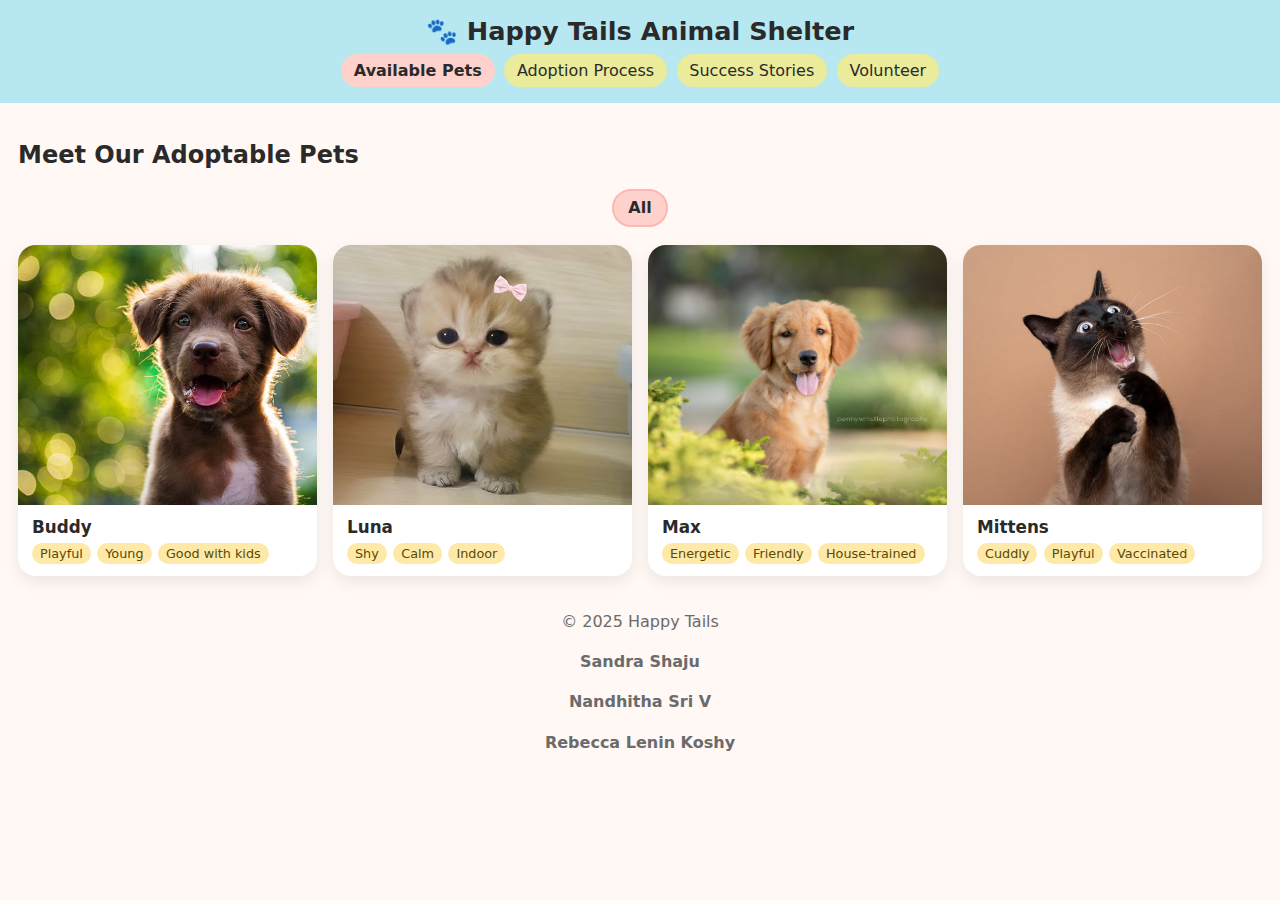
<file: pet adoption/index.html>
<!DOCTYPE html>
<html lang="en">
<head>
<meta charset="utf-8">
<meta name="viewport" content="width=device-width, initial-scale=1">
<title>Happy Tails • Available Pets</title>
<link rel="stylesheet" href="style.css">
</head>
<body>
<header>
  <h1>🐾 Happy Tails Animal Shelter</h1>
  <nav>
    <a class="active" href="index.html">Available Pets</a>
    <a href="adoption.html">Adoption Process</a>
    <a href="stories.html">Success Stories</a>
    <a href="volunteer.html">Volunteer</a>
  </nav>
</header>

<main>
  <h2>Meet Our Adoptable Pets</h2>

  <!-- Filters (radio hack) -->
  <div class="filters">
    <input type="radio" id="filter-all"   name="pet-filter" checked>
    <label for="filter-all">All</label>
  </div>

  <!-- Grid (must be a sibling of radios for the CSS ~ selector) -->
  <section class="pet-grid">
    <a class="pet-card dog" href="buddy.html">
      <img loading="lazy" src="images\buddy.jpg" alt="Buddy the dog">
      <div class="card-body">
        <h3>Buddy</h3>
        <div class="tags">
          <span class="tag">Playful</span><span class="tag">Young</span><span class="tag">Good with kids</span>
        </div>
      </div>
    </a>

    <a class="pet-card cat" href="luna.html">
      <img loading="lazy" src="images/luna.jpg" alt="Luna the cat">
      <div class="card-body">
        <h3>Luna</h3>
        <div class="tags">
          <span class="tag">Shy</span><span class="tag">Calm</span><span class="tag">Indoor</span>
        </div>
      </div>
    </a>

    <a class="pet-card dog" href="max.html">
      <img loading="lazy" src="images/max.jpg" alt="Max the dog">
      <div class="card-body">
        <h3>Max</h3>
        <div class="tags">
          <span class="tag">Energetic</span><span class="tag">Friendly</span><span class="tag">House-trained</span>
        </div>
      </div>
    </a>

    <a class="pet-card cat" href="mittens.html">
      <img loading="lazy" src="images/mittens.jpg" alt="Mittens the cat">
      <div class="card-body">
        <h3>Mittens</h3>
        <div class="tags">
          <span class="tag">Cuddly</span><span class="tag">Playful</span><span class="tag">Vaccinated</span>
        </div>
      </div>
    </a>
  </section>
  
</main>

<footer>© 2025 Happy Tails<break> 
  <h4> Sandra Shaju</h4>
  <h4>Nandhitha Sri V</h4>
  <h4>Rebecca Lenin Koshy</h4></break></footer>
</body>
</html>
</file>
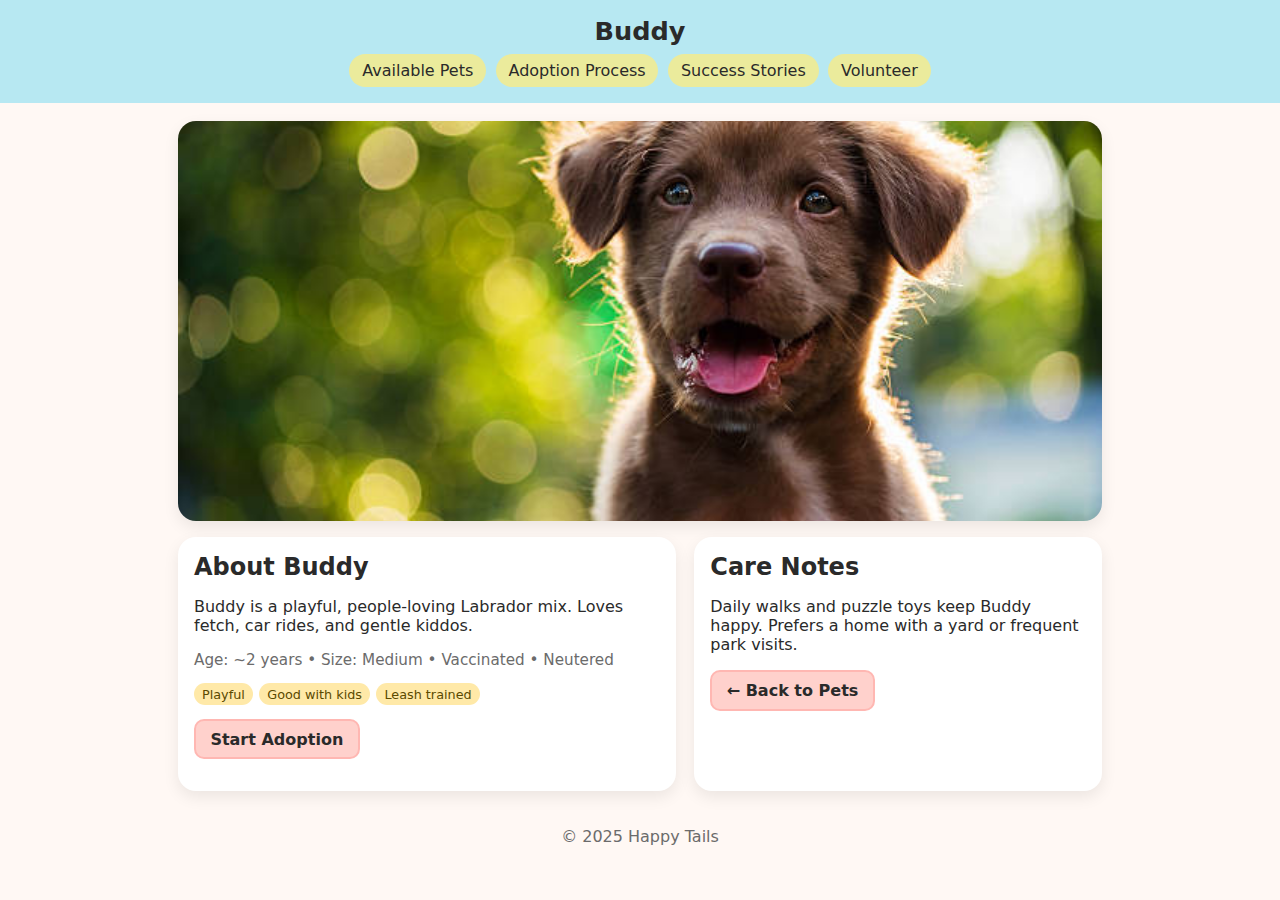
<file: pet adoption/buddy.html>
<!DOCTYPE html>
<html lang="en">
<head>
<meta charset="utf-8"><meta name="viewport" content="width=device-width, initial-scale=1">
<title>Buddy • Adoptable Dog</title>
<link rel="stylesheet" href="style.css">
</head>
<body>
<header>
  <h1>Buddy</h1>
  <nav>
    <a href="index.html">Available Pets</a>
    <a href="adoption.html">Adoption Process</a>
    <a href="stories.html">Success Stories</a>
    <a href="volunteer.html">Volunteer</a>
  </nav>
</header>

<main class="detail">
  <div class="detail-hero">
    <img src="images\buddy.jpg" alt="Buddy the dog">
  </div>
  <div class="detail-content">
    <div class="info">
      <h2>About Buddy</h2>
      <p>Buddy is a playful, people-loving Labrador mix. Loves fetch, car rides, and gentle kiddos.</p>
      <p class="meta">Age: ~2 years • Size: Medium • Vaccinated • Neutered</p>
      <div class="tags">
        <span class="tag">Playful</span><span class="tag">Good with kids</span><span class="tag">Leash trained</span>
      </div>
      <p style="margin-top:14px"><a class="btn" href="adoption.html">Start Adoption</a></p>
    </div>
    <div class="info">
      <h2>Care Notes</h2>
      <p>Daily walks and puzzle toys keep Buddy happy. Prefers a home with a yard or frequent park visits.</p>
      <p><a class="btn" href="index.html">← Back to Pets</a></p>
    </div>
  </div>
</main>

<footer>© 2025 Happy Tails</footer>
</body>
</html>
</file>
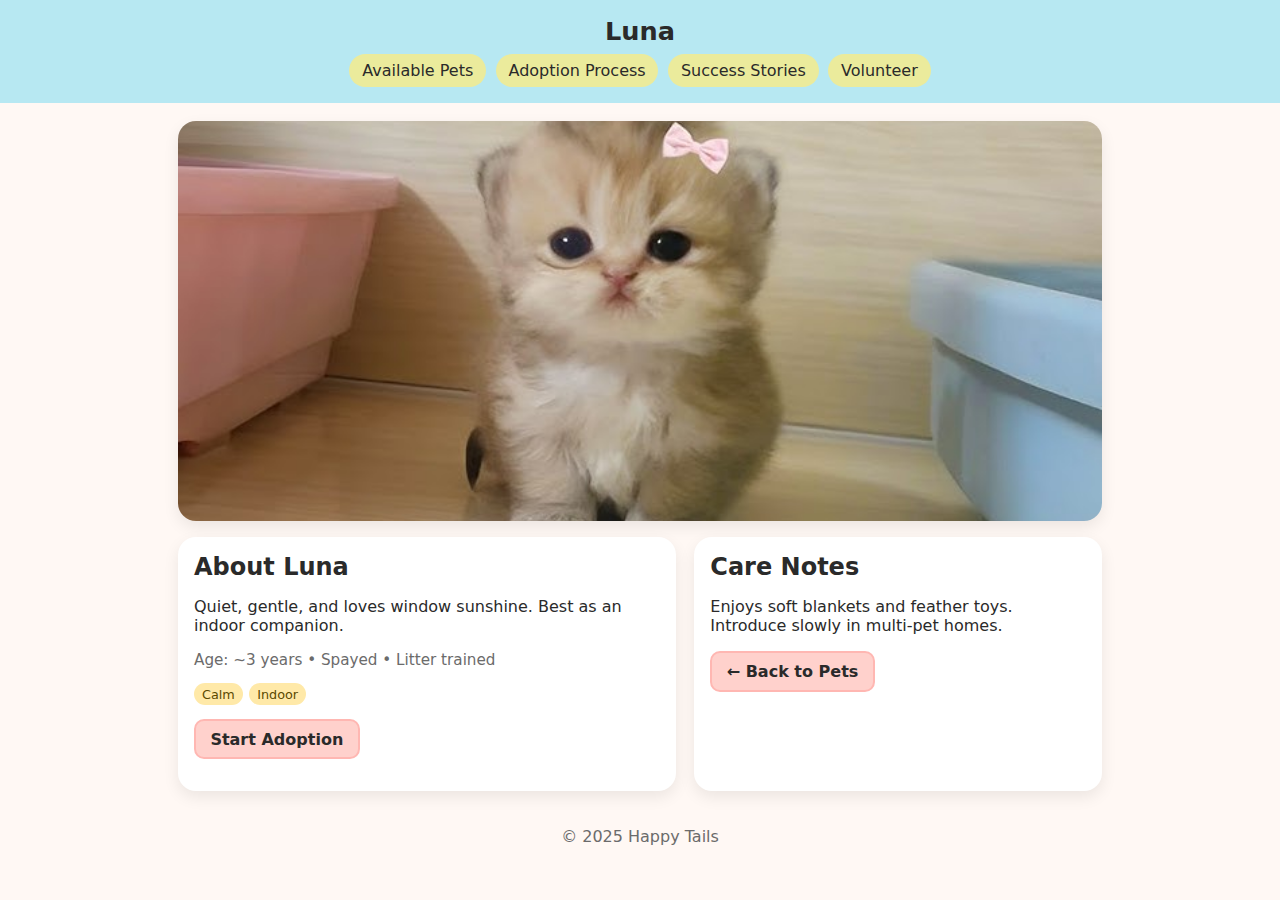
<file: pet adoption/luna.html>
<!DOCTYPE html>
<html lang="en">
<head>
<meta charset="utf-8"><meta name="viewport" content="width=device-width, initial-scale=1">
<title>Luna • Adoptable Cat</title>
<link rel="stylesheet" href="style.css">
</head>
<body>
<header>
  <h1>Luna</h1>
  <nav>
    <a href="index.html">Available Pets</a>
    <a href="adoption.html">Adoption Process</a>
    <a href="stories.html">Success Stories</a>
    <a href="volunteer.html">Volunteer</a>
  </nav>
</header>

<main class="detail">
  <div class="detail-hero">
    <img src="images/luna.jpg" alt="Luna the cat">
  </div>
  <div class="detail-content">
    <div class="info">
      <h2>About Luna</h2>
      <p>Quiet, gentle, and loves window sunshine. Best as an indoor companion.</p>
      <p class="meta">Age: ~3 years • Spayed • Litter trained</p>
      <div class="tags"><span class="tag">Calm</span><span class="tag">Indoor</span></div>
      <p style="margin-top:14px"><a class="btn" href="adoption.html">Start Adoption</a></p>
    </div>
    <div class="info">
      <h2>Care Notes</h2>
      <p>Enjoys soft blankets and feather toys. Introduce slowly in multi-pet homes.</p>
      <p><a class="btn" href="index.html">← Back to Pets</a></p>
    </div>
  </div>
</main>

<footer>© 2025 Happy Tails</footer>
</body>
</html>
</file>
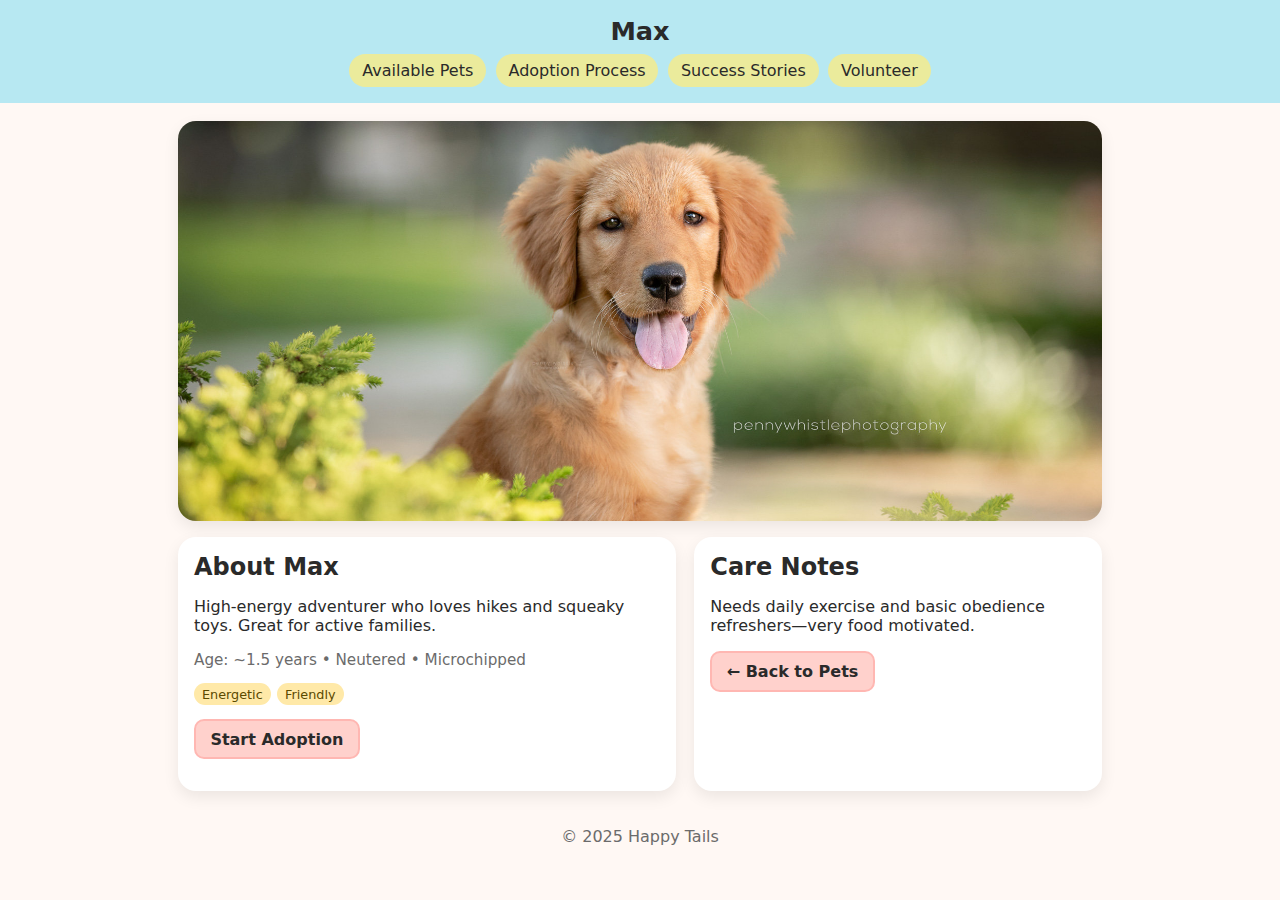
<file: pet adoption/max.html>
<!DOCTYPE html>
<html lang="en">
<head>
<meta charset="utf-8"><meta name="viewport" content="width=device-width, initial-scale=1">
<title>Max • Adoptable Dog</title>
<link rel="stylesheet" href="style.css">
</head>
<body>
<header>
  <h1>Max</h1>
  <nav>
    <a href="index.html">Available Pets</a>
    <a href="adoption.html">Adoption Process</a>
    <a href="stories.html">Success Stories</a>
    <a href="volunteer.html">Volunteer</a>
  </nav>
</header>

<main class="detail">
  <div class="detail-hero">
    <img src="images/max.jpg" alt="Max the dog">
  </div>
  <div class="detail-content">
    <div class="info">
      <h2>About Max</h2>
      <p>High-energy adventurer who loves hikes and squeaky toys. Great for active families.</p>
      <p class="meta">Age: ~1.5 years • Neutered • Microchipped</p>
      <div class="tags"><span class="tag">Energetic</span><span class="tag">Friendly</span></div>
      <p style="margin-top:14px"><a class="btn" href="adoption.html">Start Adoption</a></p>
    </div>
    <div class="info">
      <h2>Care Notes</h2>
      <p>Needs daily exercise and basic obedience refreshers—very food motivated.</p>
      <p><a class="btn" href="index.html">← Back to Pets</a></p>
    </div>
  </div>
</main>

<footer>© 2025 Happy Tails</footer>
</body>
</html>
</file>
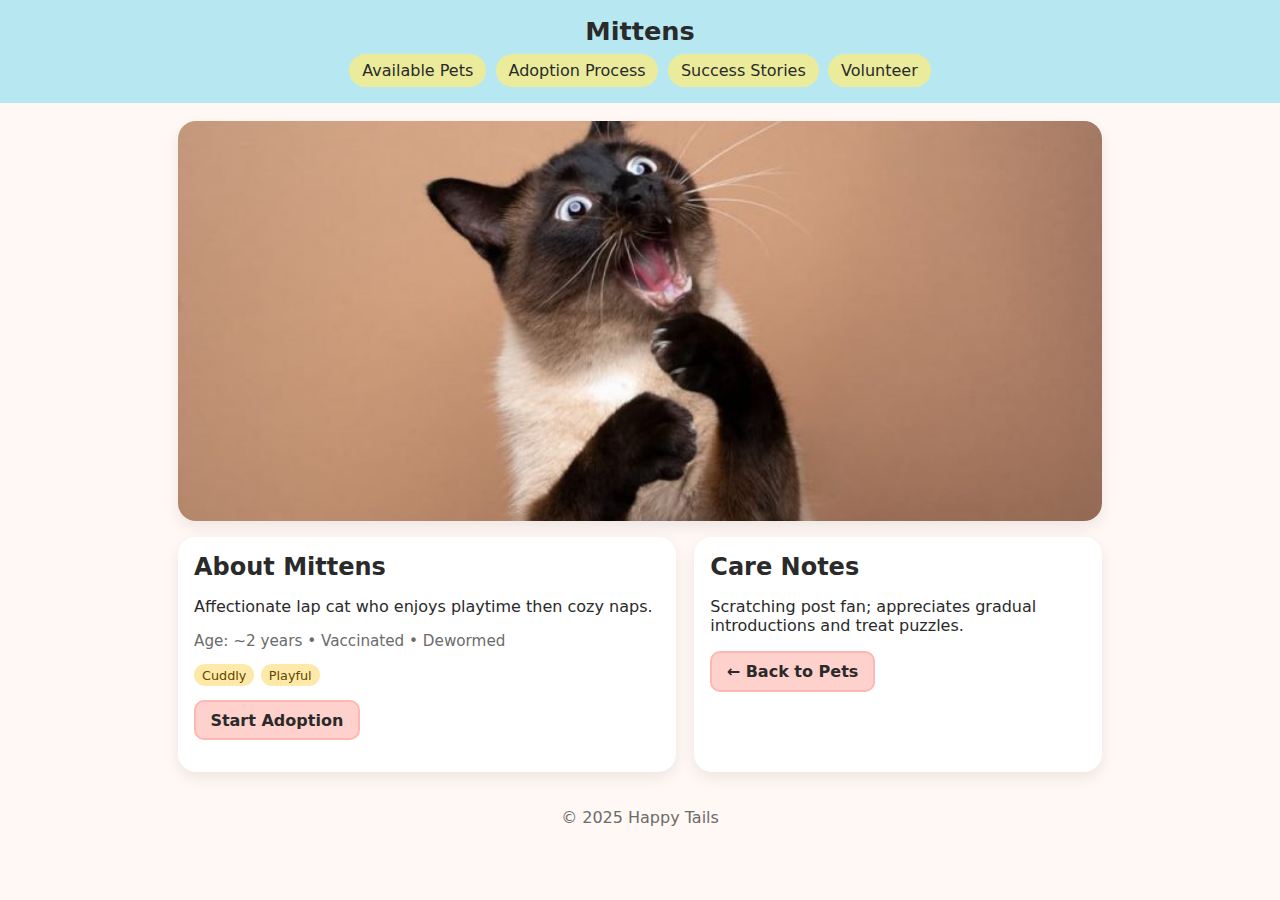
<file: pet adoption/mittens.html>
<!DOCTYPE html>
<html lang="en">
<head>
<meta charset="utf-8"><meta name="viewport" content="width=device-width, initial-scale=1">
<title>Mittens • Adoptable Cat</title>
<link rel="stylesheet" href="style.css">
</head>
<body>
<header>
  <h1>Mittens</h1>
  <nav>
    <a href="index.html">Available Pets</a>
    <a href="adoption.html">Adoption Process</a>
    <a href="stories.html">Success Stories</a>
    <a href="volunteer.html">Volunteer</a>
  </nav>
</header>

<main class="detail">
  <div class="detail-hero">
    <img src="images/mittens.jpg" alt="Mittens the cat">
  </div>
  <div class="detail-content">
    <div class="info">
      <h2>About Mittens</h2>
      <p>Affectionate lap cat who enjoys playtime then cozy naps.</p>
      <p class="meta">Age: ~2 years • Vaccinated • Dewormed</p>
      <div class="tags"><span class="tag">Cuddly</span><span class="tag">Playful</span></div>
      <p style="margin-top:14px"><a class="btn" href="adoption.html">Start Adoption</a></p>
    </div>
    <div class="info">
      <h2>Care Notes</h2>
      <p>Scratching post fan; appreciates gradual introductions and treat puzzles.</p>
      <p><a class="btn" href="index.html">← Back to Pets</a></p>
    </div>
  </div>
</main>

<footer>© 2025 Happy Tails</footer>
</body>
</html>
</file>
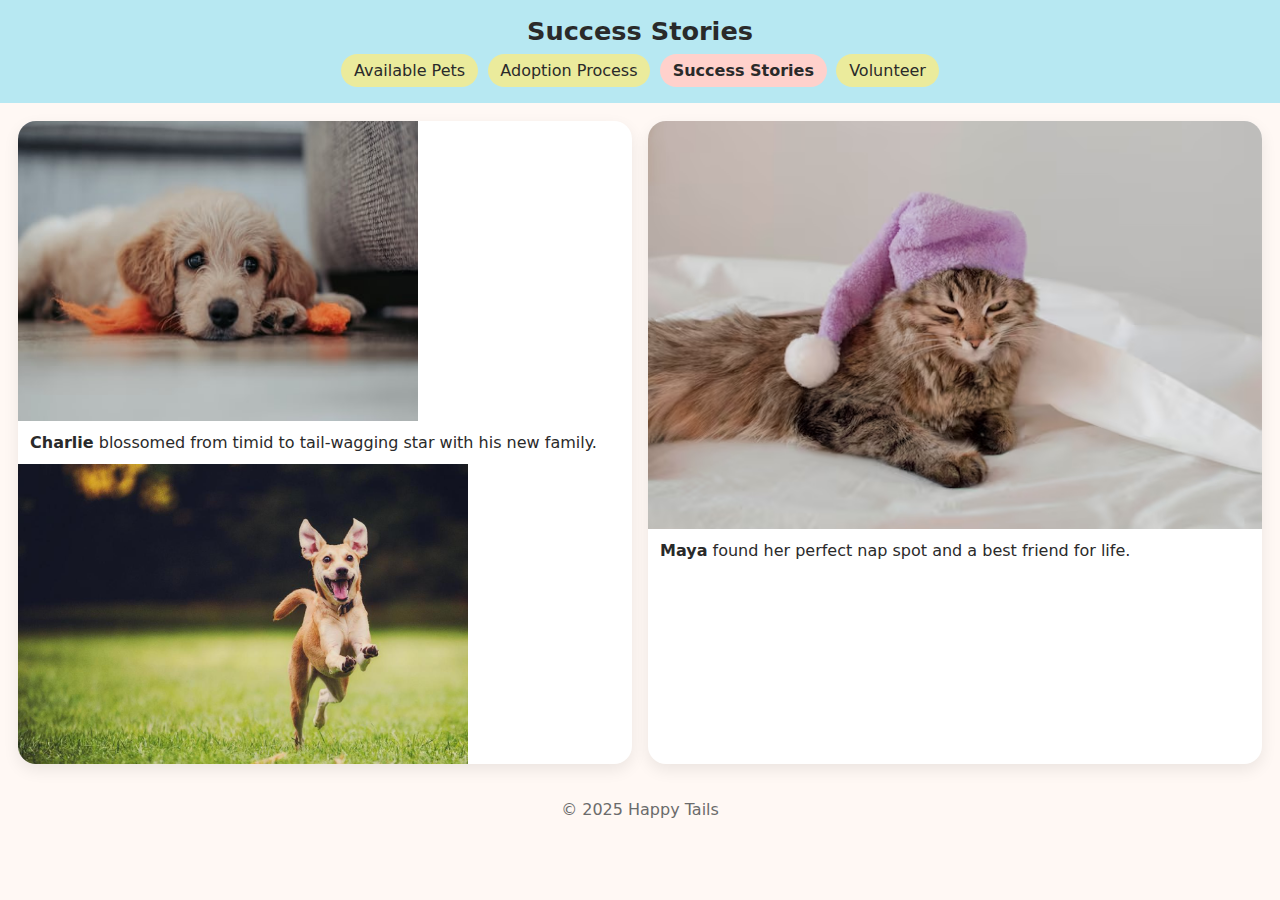
<file: pet adoption/stories.html>
<!DOCTYPE html>
<html lang="en">
<head>
<meta charset="utf-8"><meta name="viewport" content="width=device-width, initial-scale=1">
<title>Happy Tails • Success Stories</title>
<link rel="stylesheet" href="style.css">
</head>
<body>
<header>
  <h1>Success Stories</h1>
  <nav>
    <a href="index.html">Available Pets</a>
    <a href="adoption.html">Adoption Process</a>
    <a class="active" href="stories.html">Success Stories</a>
    <a href="volunteer.html">Volunteer</a>
  </nav>
</header>

<main>
  <section class="stories">
    <article class="story-card">
      <img src="images/before1.jpg" alt="Before" width="400" height="300">
      <div class="story-body">
        <strong>Charlie</strong> blossomed from timid to tail-wagging star with his new family.
      </div>
      <img src="images/before2.jpg" alt="Before" width="450" height="300">
    </article>

    <article class="story-card">
      <img src="images/maya.jpg" alt="After">
      <div class="story-body">
        <strong>Maya</strong> found her perfect nap spot and a best friend for life.
      </div>
    </article>
  </section>
</main>

<footer>© 2025 Happy Tails</footer>
</body>
</html>
</file>
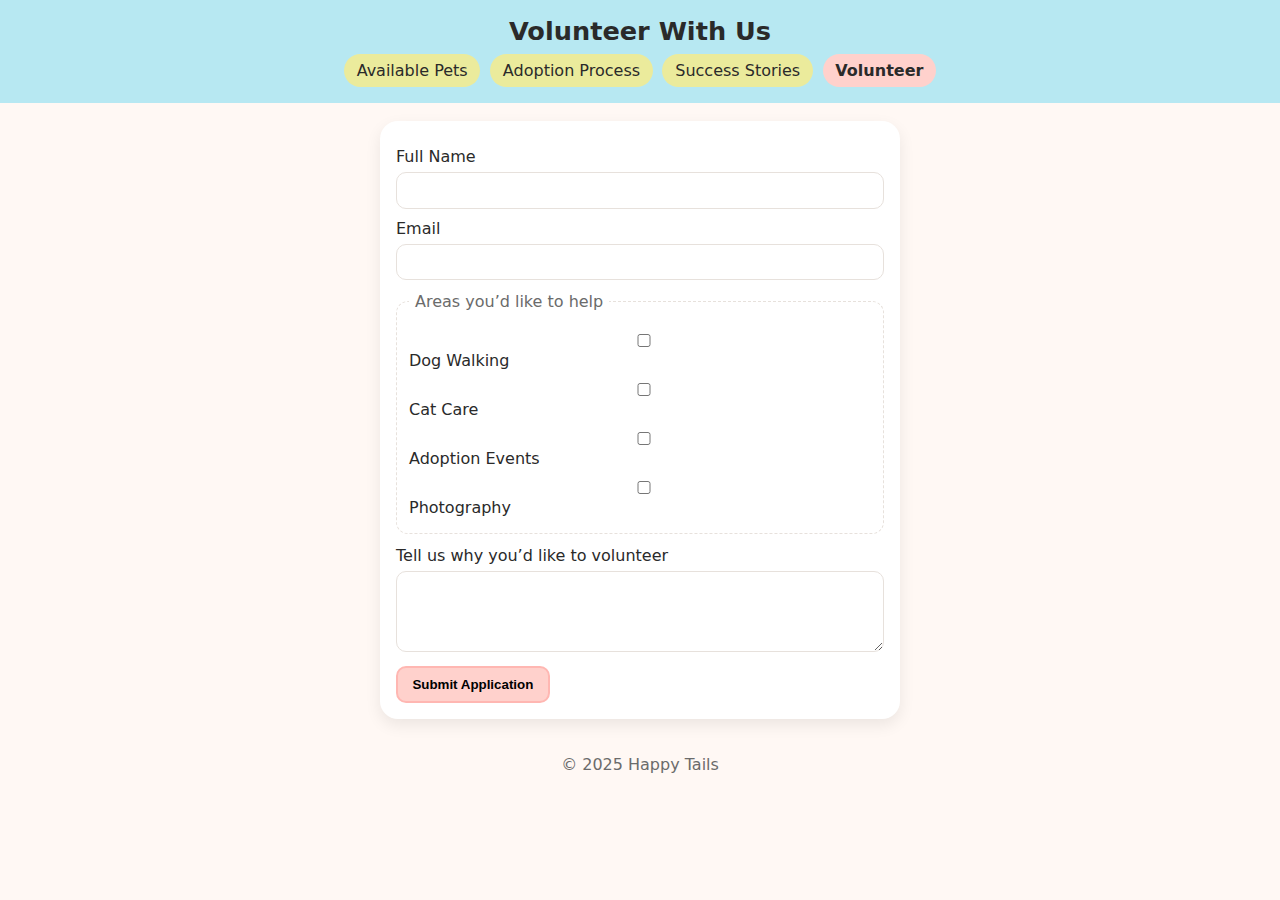
<file: pet adoption/volunteer.html>
<!DOCTYPE html>
<html lang="en">
<head>
<meta charset="utf-8"><meta name="viewport" content="width=device-width, initial-scale=1">
<title>Happy Tails • Volunteer</title>
<link rel="stylesheet" href="style.css">
</head>
<body>
<header>
  <h1>Volunteer With Us</h1>
  <nav>
    <a href="index.html">Available Pets</a>
    <a href="adoption.html">Adoption Process</a>
    <a href="stories.html">Success Stories</a>
    <a class="active" href="volunteer.html">Volunteer</a>
  </nav>
</header>

<main>
  <form class="form" onsubmit="return false">
    <label for="name">Full Name</label>
    <input id="name" type="text" required>

    <label for="email">Email</label>
    <input id="email" type="email" required>

    <fieldset>
      <legend>Areas you’d like to help</legend>
      <label><input type="checkbox"> Dog Walking</label>
      <label><input type="checkbox"> Cat Care</label>
      <label><input type="checkbox"> Adoption Events</label>
      <label><input type="checkbox"> Photography</label>
    </fieldset>

    <label for="msg">Tell us why you’d like to volunteer</label>
    <textarea id="msg" rows="4"></textarea>

    <button class="btn submit" type="submit">Submit Application</button>
  </form>
</main>

<footer>© 2025 Happy Tails</footer>
</body>
</html>
</file>
<file: pet adoption/style.css>
/* Global */
* { box-sizing: border-box; }
:root{
  --bg:#fff8f4; --ink:#2a2a2a; --muted:#6b6b6b;
  --brand:#b7e8f2; --brand-2:#ebeb9c; --chip:#ffe9a8;
  --card:#ffffff; --shadow:0 6px 16px rgba(0,0,0,.08);
  --radius:18px;
}
html,body{
  margin:0;
  padding:0;
  font-family:system-ui,Segoe UI,Roboto,Arial,sans-serif;
  color:var(--ink);
  background:var(--bg);
}
img{max-width:100%;display:block}
a{color:inherit;text-decoration:none}

/* Header / Nav */
header{
  background:var(--brand);
  padding:16px;
  text-align:center;
  position:sticky;
  top:0;
  z-index:10;
}
header h1{margin:0;font-size:1.6rem}
nav{
  margin-top:8px;
  display:flex;
  gap:.6rem;
  justify-content:center;
  flex-wrap:wrap;
}
nav a{
  background:var(--brand-2);
  padding:.45rem .8rem;
  border-radius:999px;
}
nav a.active{
  background:#ffd1cc;
  font-weight:700;
}

/* Layout */
main{padding:18px}
footer{padding:18px;text-align:center;color:var(--muted)}

/* Filter chips (CSS-only radio hack) */
.filters{
  display:flex;
  gap:.5rem;
  justify-content:center;
  flex-wrap:wrap;
  margin:10px 0 18px;
}
.filters input{display:none}
.filters label{
  background:var(--brand-2);
  padding:.45rem .9rem;
  border-radius:999px;
  cursor:pointer;
  border:2px solid transparent;
}
.filters input:checked + label{
  background:#ffd1cc;
  border-color:#ffb7b2;
  font-weight:700;
}

/* Grid */
.pet-grid{
  display:grid;
  grid-template-columns:repeat(auto-fit,minmax(220px,1fr));
  gap:16px;
}
.pet-card{
  background:var(--card);
  border-radius:var(--radius);
  overflow:hidden;
  box-shadow:var(--shadow);
  transition:transform .15s ease, box-shadow .15s ease;
}
.pet-card:hover{
  transform:translateY(-2px);
  box-shadow:0 10px 22px rgba(0,0,0,.12);
}

/* Updated: higher resolution display for clarity */
.pet-card img{
  width:100%;
  height:260px;            /* Taller for better clarity */
  object-fit:cover;        /* Fill the area without distortion */
  object-position:center;  /* Keep important parts centered */
  image-rendering:auto;    /* Allow browser to show high-res version */
}

.card-body{padding:12px 14px}
.card-body h3{margin:0 0 6px 0;font-size:1.05rem}
.tags{
  display:flex;
  gap:.4rem;
  flex-wrap:wrap;
}
.tag{
  background:var(--chip);
  padding:.2rem .5rem;
  border-radius:999px;
  font-size:.8rem;
  color:#5b4a00;
}

/* Filter logic – radios must be before .pet-grid in the DOM */
#filter-dogs:checked ~ .pet-grid .cat{display:none}
#filter-cats:checked ~ .pet-grid .dog{display:none}
/* #filter-all shows all by default */

/* Detail page */
.detail{max-width:960px;margin:0 auto}
.detail-hero{
  border-radius:var(--radius);
  overflow:hidden;
  box-shadow:var(--shadow);
}
.detail-hero img{
  width:100%;
  height:400px;           /* Larger for detail pages */
  object-fit:cover;
  object-position:center;
}
.detail-content{
  margin-top:16px;
  display:grid;
  grid-template-columns:1.1fr .9fr;
  gap:18px;
}
@media (max-width:860px){
  .detail-content{grid-template-columns:1fr}
}

.info{
  background:var(--card);
  padding:16px;
  border-radius:var(--radius);
  box-shadow:var(--shadow);
}
.info h2{margin:0 0 10px}
.meta{color:var(--muted);font-size:.95rem;margin:8px 0 14px}
.btn{
  display:inline-block;
  background:#ffd1cc;
  border:2px solid #ffb7b2;
  padding:.55rem .9rem;
  border-radius:10px;
  font-weight:600;
}
.btn:hover{filter:brightness(.98)}

/* Stories */
.stories{
  display:grid;
  grid-template-columns:repeat(auto-fit,minmax(260px,1fr));
  gap:16px;
}
.story-card{
  background:var(--card);
  border-radius:var(--radius);
  box-shadow:var(--shadow);
  overflow:hidden;
}
.story-body{padding:12px}

/* Process */
.process{
  max-width:760px;
  margin:0 auto;
  background:var(--card);
  border-radius:var(--radius);
  box-shadow:var(--shadow);
  padding:16px;
}
.process ol{
  margin:0;
  padding-left:1.2rem;
  line-height:1.8;
}

/* Volunteer form */
.form{
  max-width:520px;
  margin:0 auto;
  background:var(--card);
  padding:16px;
  border-radius:var(--radius);
  box-shadow:var(--shadow);
}
.form label{display:block;margin:10px 0 6px}
.form input,.form textarea{
  width:100%;
  padding:.6rem;
  border:1px solid #e7e1dc;
  border-radius:10px;
}
.form fieldset{
  border:1px dashed #e7e1dc;
  border-radius:12px;
  padding:10px 12px;
  margin:12px 0;
}
.form legend{padding:0 6px;color:var(--muted)}
.form .submit{margin-top:10px}
</file>
